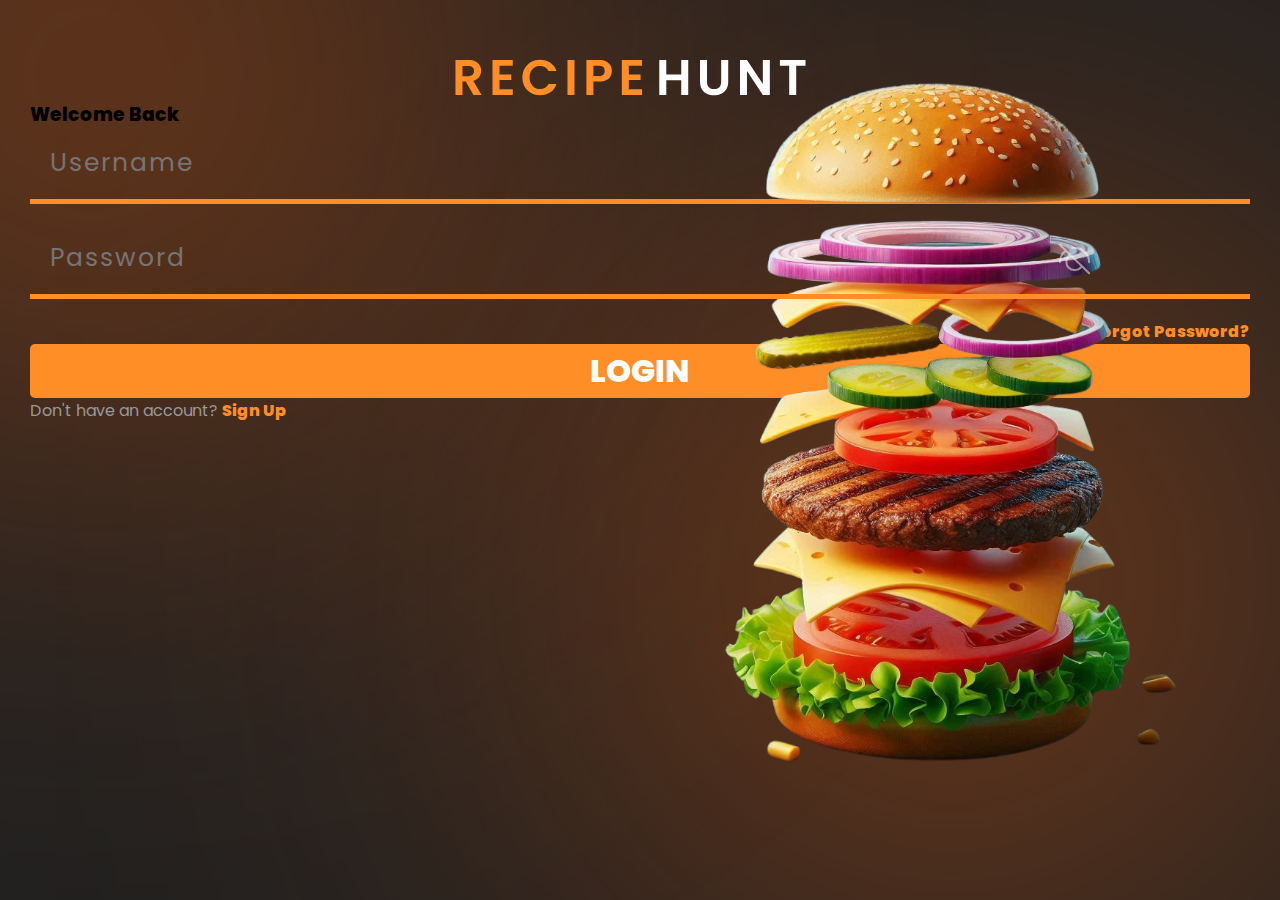
<file: pages/login/index.html>
<!DOCTYPE html>
<html lang="en">
  <head>
    <meta charset="UTF-8" />
    <meta name="viewport" content="width=device-width, initial-scale=1.0" />
    <title>Login</title>
    <link rel="stylesheet" href="../../global.css" />
    <link rel="stylesheet" href="./style.css" />
    <script src="./main.js" defer></script>
  </head>
  <body>
    <section class="wrapper">
      <!-- Logo -->
      <div class="logo">
        <img src="../../assets/logo-white.svg" alt="" />
      </div>

      <!-- Burger Image -->
      <div class="burger">
        <img src="../../assets/login-burger.svg" alt="Image" />
      </div>

      <!-- Login form -->
      <div class="auth">
        <form>
          <h3>Welcome Back</h3>

          <div class="credentials">
            <input type="text" name="" placeholder="Username" />
            <div class="password">
              <input type="password" name="" id="pwd" placeholder="Password" />

              <!-- Eye Image -->
              <img src="../../assets/eye-open.svg" alt="" class="eye-open" />
              <img
                src="../../assets/eye-closed.svg"
                alt=""
                class="eye-closed"
              />
            </div>

            <!-- Forgot password -->
            <div class="forgot">
              <a href="#">Forgot Password?</a>
            </div>
          </div>

          <button type="submit">LOGIN</button>

          <!-- Sign Up -->
          <span class="sign-up"
            >Don't have an account?
            <a href="../register/index.html">Sign Up</a></span
          >
        </form>
      </div>
    </section>
  </body>
</html>
</file>
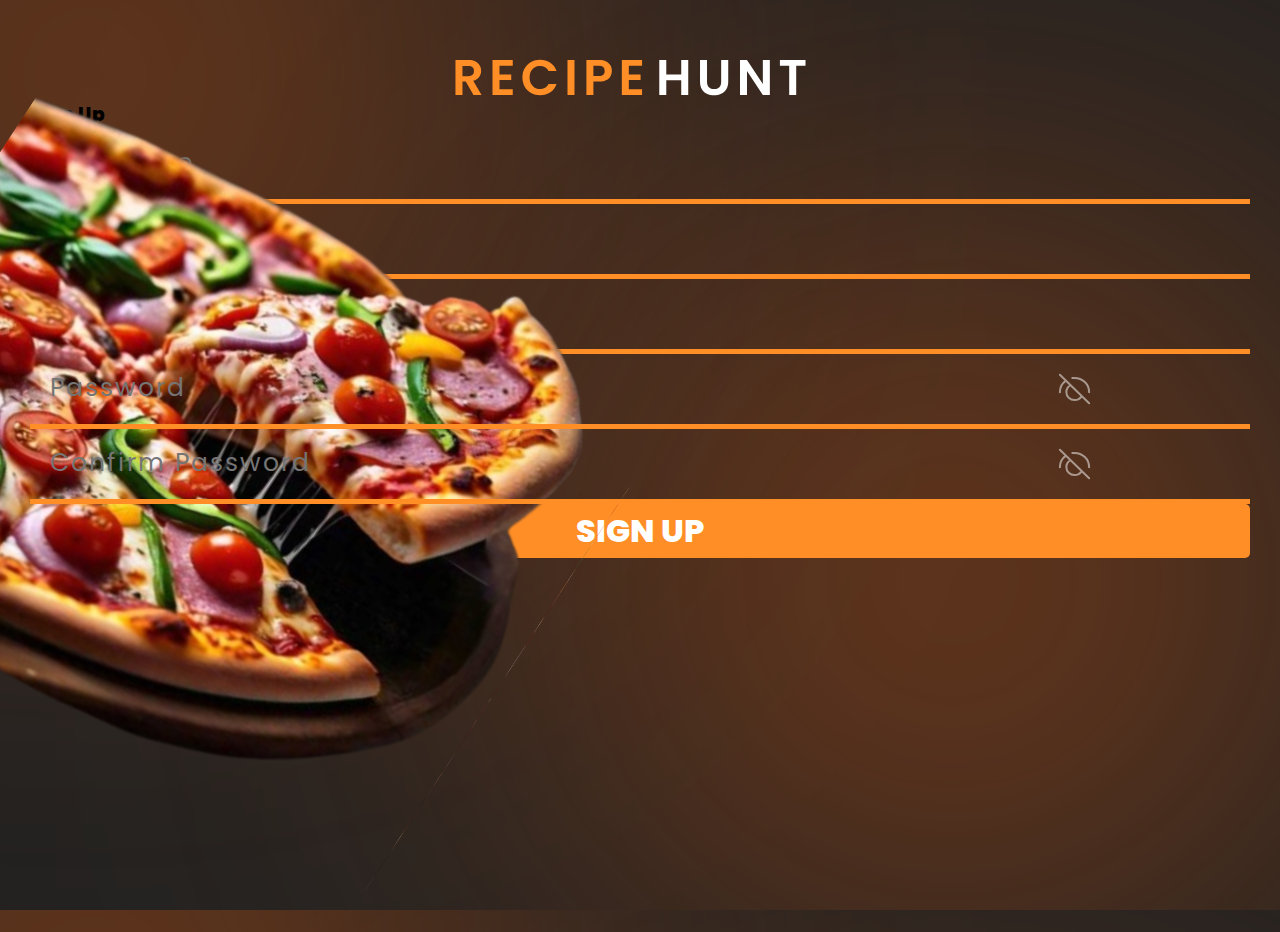
<file: pages/register/index.html>
<!DOCTYPE html>
<html lang="en">
  <head>
    <meta charset="UTF-8" />
    <meta name="viewport" content="width=device-width, initial-scale=1.0" />
    <title>Document</title>
    <link rel="stylesheet" href="../../global.css" />
    <link rel="stylesheet" href="./style.css" />
    <script src="./main.js" defer></script>
  </head>
  <body>
    <section class="wrapper">
      <!-- Logo -->
      <div class="logo">
        <img src="../../assets/logo-white.svg" alt="" />
      </div>

      <!-- Pizza Image -->
      <div class="pizza">
        <img src="../../assets/pizza.svg" alt="" />
      </div>

      <!-- Register Form -->
      <div class="auth">
        <form>
          <h3>Sign Up</h3>

          <div class="credentials">
            <input type="text" name="" placeholder="Username" required />
            <input type="text" name="" placeholder="Full Name" required />
            <input
              type="email"
              name=""
              placeholder="Email"
              required
              pattern="[a-z0-9._%+-]+@[a-z0-9.-]+\.[a-z]{2,}$"
            />

            <div class="password">
              <input
                type="password"
                name=""
                class="pwd"
                placeholder="Password"
                required
                minlength="8"
              />

              <!-- Eye Image -->
              <img
                src="../../assets/eye-open.svg"
                alt=""
                class="eye-open"
                id="password-eye-open"
              />
              <img
                src="../../assets/eye-closed.svg"
                alt=""
                class="eye-closed"
                id="password-eye-closed"
              />
            </div>

            <div class="password">
              <input
                type="password"
                class="confirm-pwd"
                name=""
                placeholder="Confirm Password"
                required
                minlength="8"
              />

              <!-- Eye Image -->
              <img
                src="../../assets/eye-open.svg"
                alt=""
                class="eye-open"
                id="confirm-eye-open"
              />
              <img
                src="../../assets/eye-closed.svg"
                alt=""
                class="eye-closed"
                id="confirm-eye-closed"
              />
            </div>
          </div>

          <button type="submit">SIGN UP</button>

          <!-- Sign Up -->
          <span class="sign-in"
            >Already have an account?
            <a href="../login/index.html">Sign In</a></span
          >
        </form>
      </div>
    </section>
  </body>
</html>
</file>
<file: global.css>
/* poppins-regular - latin */
@font-face {
  font-display: swap; /* Check https://developer.mozilla.org/en-US/docs/Web/CSS/@font-face/font-display for other options. */
  font-family: "Poppins";
  font-style: normal;
  font-weight: 400;
  src: url("./assets/fonts/poppins-v21-latin-regular.woff2") format("woff2"); /* Chrome 36+, Opera 23+, Firefox 39+, Safari 12+, iOS 10+ */
}
/* poppins-800 - latin */
@font-face {
  font-display: swap; /* Check https://developer.mozilla.org/en-US/docs/Web/CSS/@font-face/font-display for other options. */
  font-family: "Poppins";
  font-style: normal;
  font-weight: 800;
  src: url("./assets/fonts/poppins-v21-latin-800.woff2") format("woff2"); /* Chrome 36+, Opera 23+, Firefox 39+, Safari 12+, iOS 10+ */
}
/* poppins-900 - latin */
@font-face {
  font-display: swap; /* Check https://developer.mozilla.org/en-US/docs/Web/CSS/@font-face/font-display for other options. */
  font-family: "Poppins";
  font-style: normal;
  font-weight: 900;
  src: url("./assets/fonts/poppins-v21-latin-900.woff2") format("woff2"); /* Chrome 36+, Opera 23+, Firefox 39+, Safari 12+, iOS 10+ */
}

* {
  margin: 0;
  padding: 0;
  box-sizing: border-box;
}
body {
  background: url("./assets/background-black.svg");
  background-size: cover;
  height: 100vh;
  font-family: "Poppins";
}
section.wrapper {
  height: 100%;
  padding: 50px 30px;
}

/* Toast */
#toast-container {
  position: fixed;
  bottom: 20px;
  right: 20px;
  z-index: 9999;
}

.toast {
  display: flex;
  align-items: center;
  padding: 15px;
  margin-bottom: 10px;
  border-radius: 5px;
  color: white;
  opacity: 0;
  transition: opacity 0.5s ease-in-out, transform 0.5s ease-in-out;
  transform: translateY(20px);
  box-shadow: 0 3px 5px rgba(0, 0, 0, 0.2);
}

.toast.show {
  opacity: 1;
  transform: translateY(0);
}

.toast.success {
  background-color: #4caf50;
  font-size: 50px;
}

.toast.error {
  background-color: #f44336;
  font-size: 50px;
}

.toast .icon {
  width: 20px;
  height: 20px;
  margin-right: 10px;
}

.toast .message {
  flex-grow: 1;
  font-size: 14px;
}


/* Scroll bar */
/* width */
::-webkit-scrollbar {
  width: 10px;
}

/* Track */
::-webkit-scrollbar-track {
  background: inherit;
  border-radius: 5px;
}

/* Handle */
::-webkit-scrollbar-thumb {
  background: #0f0f0f;
  border-radius: 5px;
}

/* Handle on hover */
::-webkit-scrollbar-thumb:hover {
  background: #555;
}

/* Modal */
div.modal {
  width: 100vw;
  height: 100vh;
  position: absolute;
  z-index: 1000;
  background: #0000007e;
  display: none;
  color: white;
  display: flex;
  justify-content: center;
  align-items: center;
}
.modal form {
  background: #676767;
  border-radius: 10px;
  width: 50%;
  height: 50%;
}
</file>
<file: pages/login/style.css>
div.logo {
  width: 100%;
  display: flex;
  justify-content: center;
}
div.burger img {
  position: absolute;
  right: 5%;
  top: 5%;
  height: 750px;
}
div.auth {
  height: 100%;
}

div.auth form#loginForm {
  position: absolute;
  top: 20%;
  left: 10%;
  padding: 30px;
  display: flex;
  flex-direction: column;
  gap: 50px;
  background: rgba(255, 255, 255, 0.1);
  backdrop-filter: blur(4px);
  -webkit-backdrop-filter: blur(4px);
  border-radius: 10px;
  border: 1px solid rgba(255, 255, 255, 0.18);
}
div.auth form#loginForm h3 {
  color: #ff8e26;
  font-size: 3rem;
}
div.credentials {
  display: flex;
  flex-direction: column;
  gap: 20px;
}
input {
  background: transparent;
  padding: 20px;
  border: none;
  border-bottom: 5px solid #ff8e26;
  font-family: "Poppins";
  color: #fff;
  outline: none;
  font-size: 20px;
}
input::placeholder {
  font-size: 25px;
  letter-spacing: 2px;
}
div.forgot {
  display: flex;
  flex-direction: row-reverse;
}
a {
  text-decoration: none;
  color: #ff8e26;
  font-weight: bolder;
}
button {
  font-family: "Poppins";
  width: 100%;
  padding: 3px;
  font-size: 32px;
  font-weight: bolder;
  border: none;
  border-radius: 5px;
  color: #fff;
  background: #ff8e26;
}
.sign-up {
  color: #999999;
}
.sign-up a {
  color: #ff8e26;
}
div.password {
  position: relative;
}
div.password input {
  width: 100%;
}
.eye-open {
  position: absolute;
  left: 85%;
  bottom: 35%;
  display: none;
  opacity: 0.5;
  z-index: 100;
  cursor: pointer;
}
.eye-closed {
  position: absolute;
  left: 84%;
  bottom: 28%;
  opacity: 0.5;
  z-index: 100;
  cursor: pointer;
}
</file>
<file: pages/register/style.css>
body {
  overflow-y: hidden;
}
div.logo {
  display: flex;
  justify-content: center;
}
.pizza img {
  position: absolute;
  left: -20%;
  top: 0;
  width: 950px;
}
div.auth {
  height: 100%;
}

div.auth form#signUpForm {
  position: absolute;
  top: 15%;
  right: 10%;
  padding: 30px;
  display: flex;
  flex-direction: column;
  background: rgba(255, 255, 255, 0.1);
  backdrop-filter: blur(4px);
  -webkit-backdrop-filter: blur(4px);
  border-radius: 10px;
  border: 1px solid rgba(255, 255, 255, 0.18);
  gap: 10px;
}
div.auth form#signUpForm h3 {
  color: #ff8e26;
  font-size: 3rem;
  text-align: center;
  width: 400px;
}
div.credentials {
  display: flex;
  flex-direction: column;
}
input {
  background: transparent;
  padding: 20px;
  border: none;
  border-bottom: 5px solid #ff8e26;
  font-family: "Poppins";
  color: #fff;
  outline: none;
  font-size: 20px;
}
input::placeholder {
  font-size: 25px;
  letter-spacing: 2px;
}
div.password {
  position: relative;
}
div.password input {
  width: 100%;
}
.eye-open {
  position: absolute;
  left: 85%;
  bottom: 35%;
  display: none;
  opacity: 0.5;
  z-index: 100;
  cursor: pointer;
}
.eye-closed {
  position: absolute;
  left: 84%;
  bottom: 28%;
  opacity: 0.5;
  z-index: 100;
  cursor: pointer;
}
button {
  font-family: "Poppins";
  width: 100%;
  padding: 3px;
  font-size: 32px;
  font-weight: bolder;
  border: none;
  border-radius: 5px;
  color: #fff;
  background: #ff8e26;
}
.sign-in {
  color: #999999;
}
.sign-in a {
  text-decoration: none;
  color: #ff8e26;
  font-weight: bolder;
}
</file>
